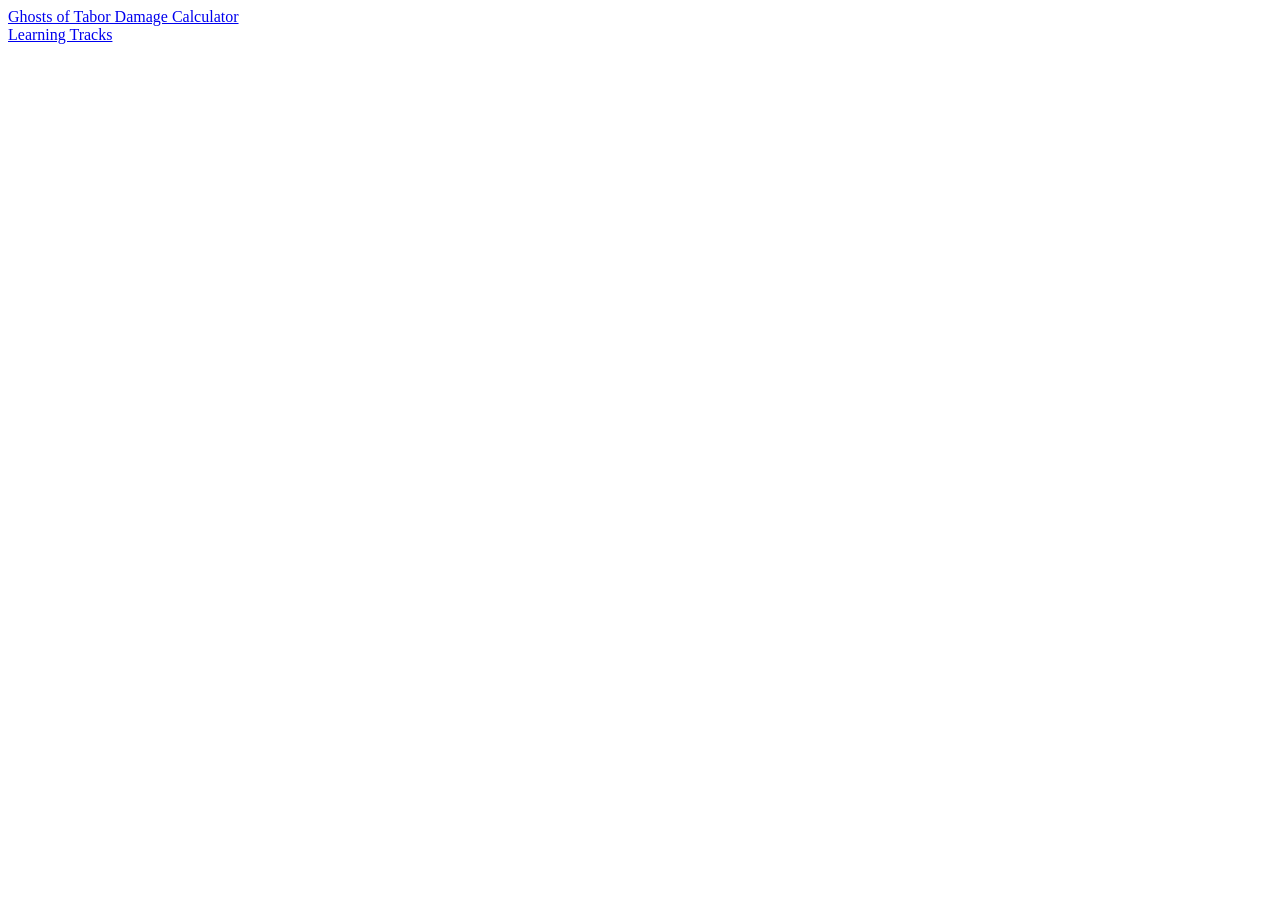
<file: index.html>
<!DOCTYPE html>
<html lang="en">
<head>
    <meta charset="UTF-8">
    <title>Yeejree</title>
</head>
<body>
    <a href="gotcal">Ghosts of Tabor Damage Calculator</a>
    <br>
    <a href="learning_tracks">Learning Tracks</a>
</body>
</html>
</file>
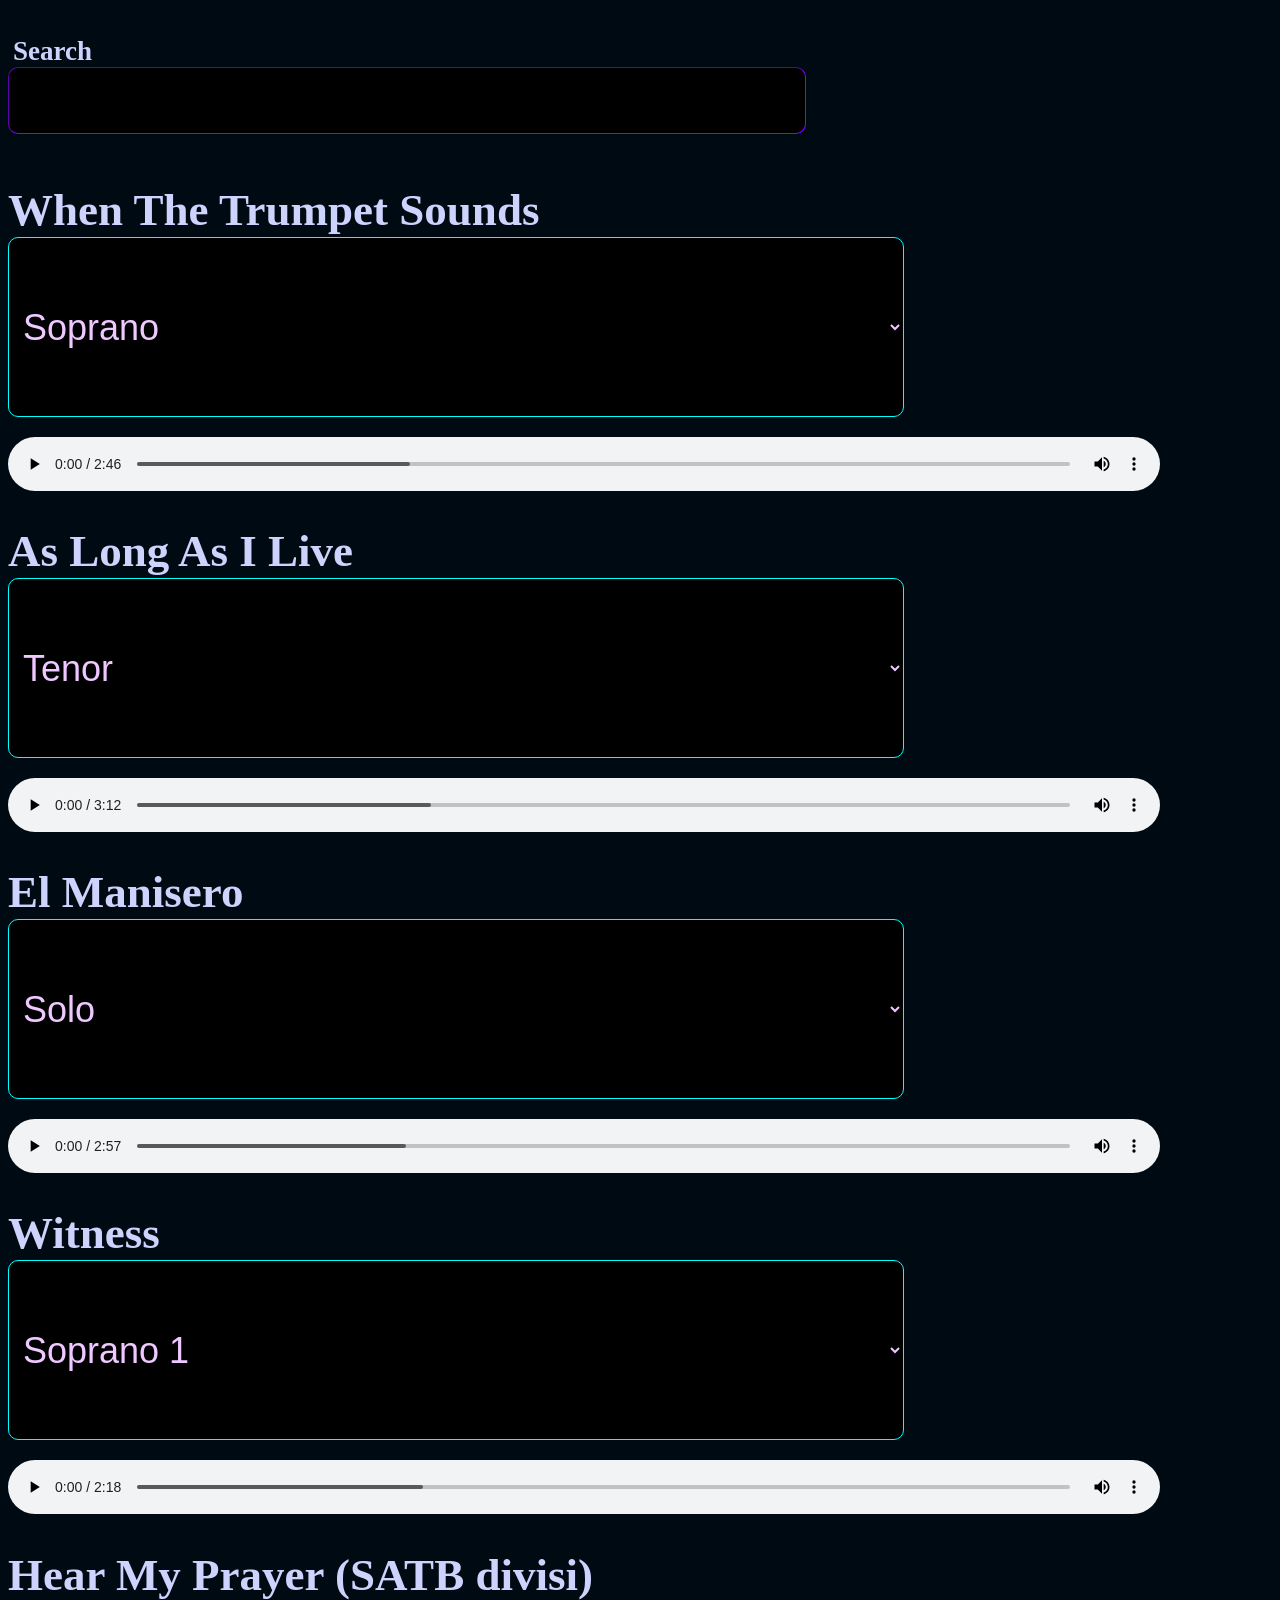
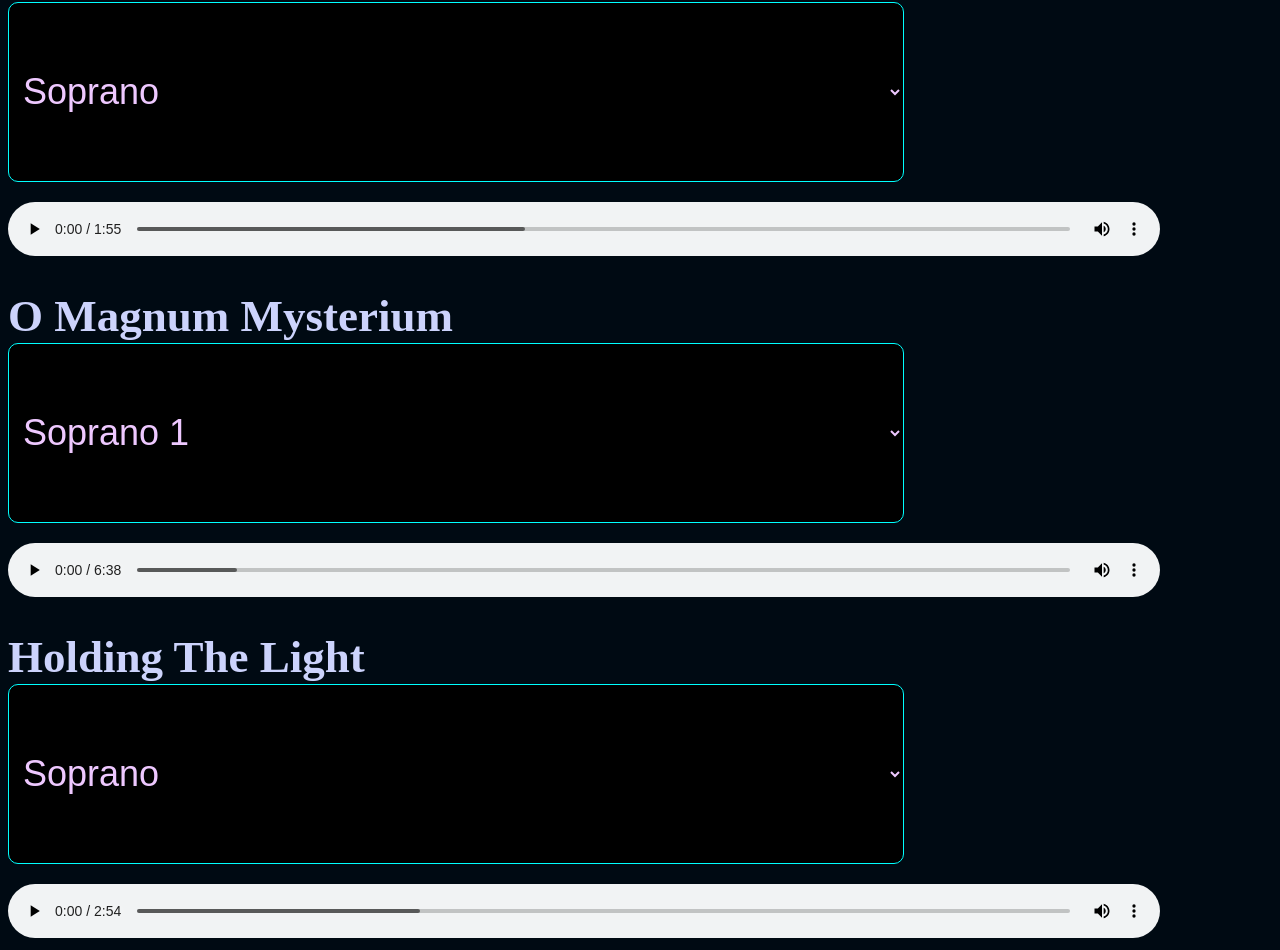
<file: learning_tracks/index.html>
<!DOCTYPE html>
<html>
    <head>
        <title>Learning Tracks</title>
    </head>
    <link rel="stylesheet" href="styles.css">
    <script type="module" src="index.js"></script>
    <h4>Search</h4>
    <input type="text" id="searchbar">
</html>
</file>
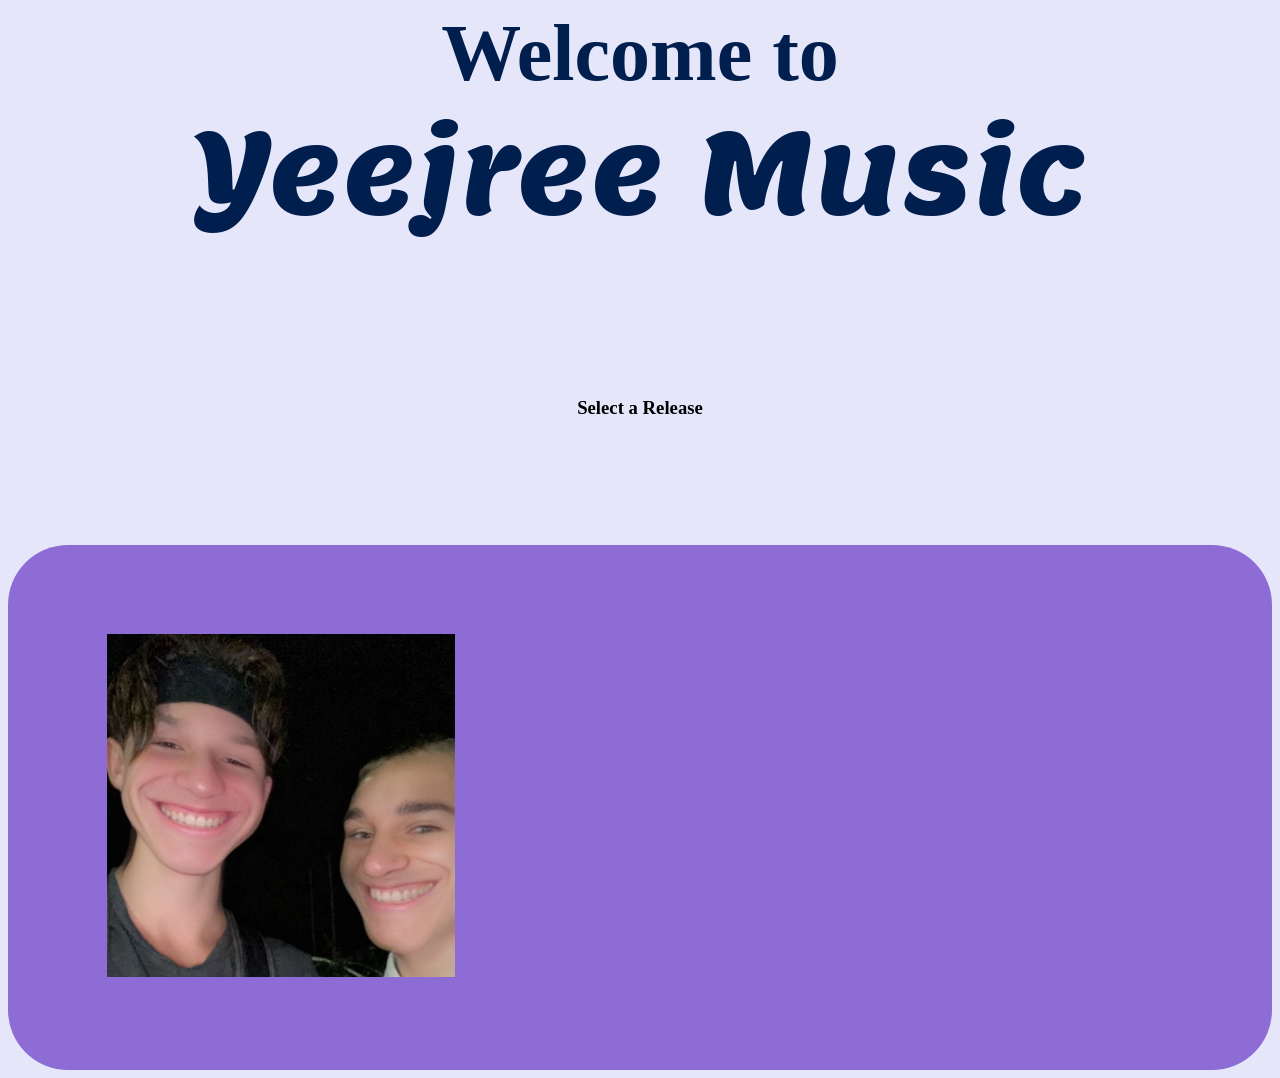
<file: yeejreemusic/index.html>
<!DOCTYPE html>
<html lang="en">
<head>
    <meta charset="UTF-8">
    <title>Yeejree Music</title>
    <link rel="stylesheet" href="Style.css"/>
</head>
<body>
    <h1>Welcome to</h1>
    <h1 class="YMT">Yeejree Music</h1>
    <h3>Select a Release</h3>
    <div class="Alb">
        <a href="singles">
            <img src="Singles.jpg" alt="Singles" class="Album-cover"/>
        </a>
    </div>
</body>
</html>
</file>
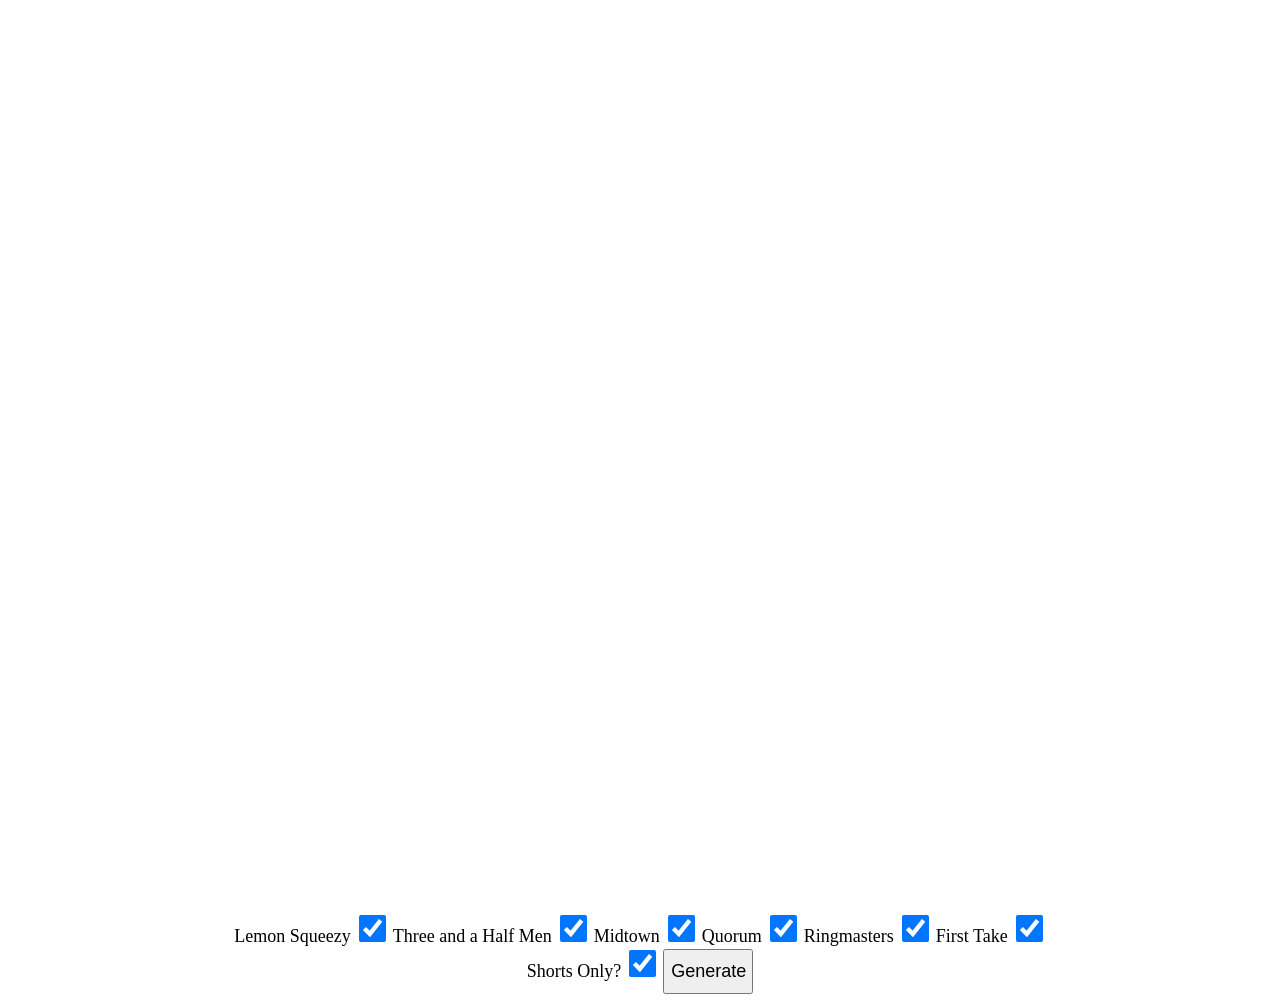
<file: barbershop/barbershop-gen/index.html>
<!doctype html>
<html lang="en-US">
<head>
    <meta charset="utf-8" />
    <title>Barbershop or something</title>
    <link rel="stylesheet" href="style.css">
</head>
<body>
<center>
    <iframe id="video" frameborder="0" style="height: 100vh; width: 56.23vh"></iframe>
    <br>
    <label for="lemon_squeezy">Lemon Squeezy</label>
    <input type="checkbox" name="Lemon Squeezy" id="lemon_squeezy" checked/>
    <label for="three_and_a_half_men">Three and a Half Men</label>
    <input type="checkbox" id="three_and_a_half_men" checked/>
    <label for="midtown">Midtown</label>
    <input type="checkbox" id="midtown" checked/>
    <label for="quorum">Quorum</label>
    <input type="checkbox" id="quorum" checked/>
    <label for="ringmasters">Ringmasters</label>
    <input type="checkbox" id="ringmasters" checked/>
    <label for="first_take">First Take</label>
    <input type="checkbox" id="first_take" checked/>
    <br>
    <label for="shorts">Shorts Only?</label>
    <input type="checkbox" id="shorts" checked/>
    <button id="generate">Generate</button>
</center>
<script type="module">
    import init, { barbershop_gen } from "./pkg/barbershop.js";

    init().then(() => {
        document.getElementById("generate").onclick = function() {var quartet_list = [document.getElementById("lemon_squeezy").checked,document.getElementById("three_and_a_half_men").checked,document.getElementById("midtown").checked,document.getElementById("quorum").checked,document.getElementById("ringmasters").checked,document.getElementById("first_take").checked];
            var bsg = barbershop_gen(quartet_list,document.getElementById("shorts").checked);
            document.getElementById("video").src = "https://www.youtube.com/embed/"+bsg+"?autoplay=1&modestbranding=1&rel=0&showinfo=0&controls=0&disablekb=1&fs=0&iv_load_policy=3&cc_load_policy=0&start=0&end=0&origin=https://www.youtube.com&loop=1";}
        var quartet_list = [document.getElementById("lemon_squeezy").checked,document.getElementById("three_and_a_half_men").checked,document.getElementById("midtown").checked,document.getElementById("quorum").checked,document.getElementById("ringmasters").checked,document.getElementById("first_take").checked];
        var bsg = barbershop_gen(quartet_list,document.getElementById("shorts").checked);
        document.getElementById("video").src = "https://www.youtube.com/embed/"+bsg+"?autoplay=1&modestbranding=1&rel=0&showinfo=0&controls=0&disablekb=1&fs=0&iv_load_policy=3&cc_load_policy=0&start=0&end=0&origin=https://www.youtube.com&loop=1";

    });
</script>
</body>
</html>
</file>
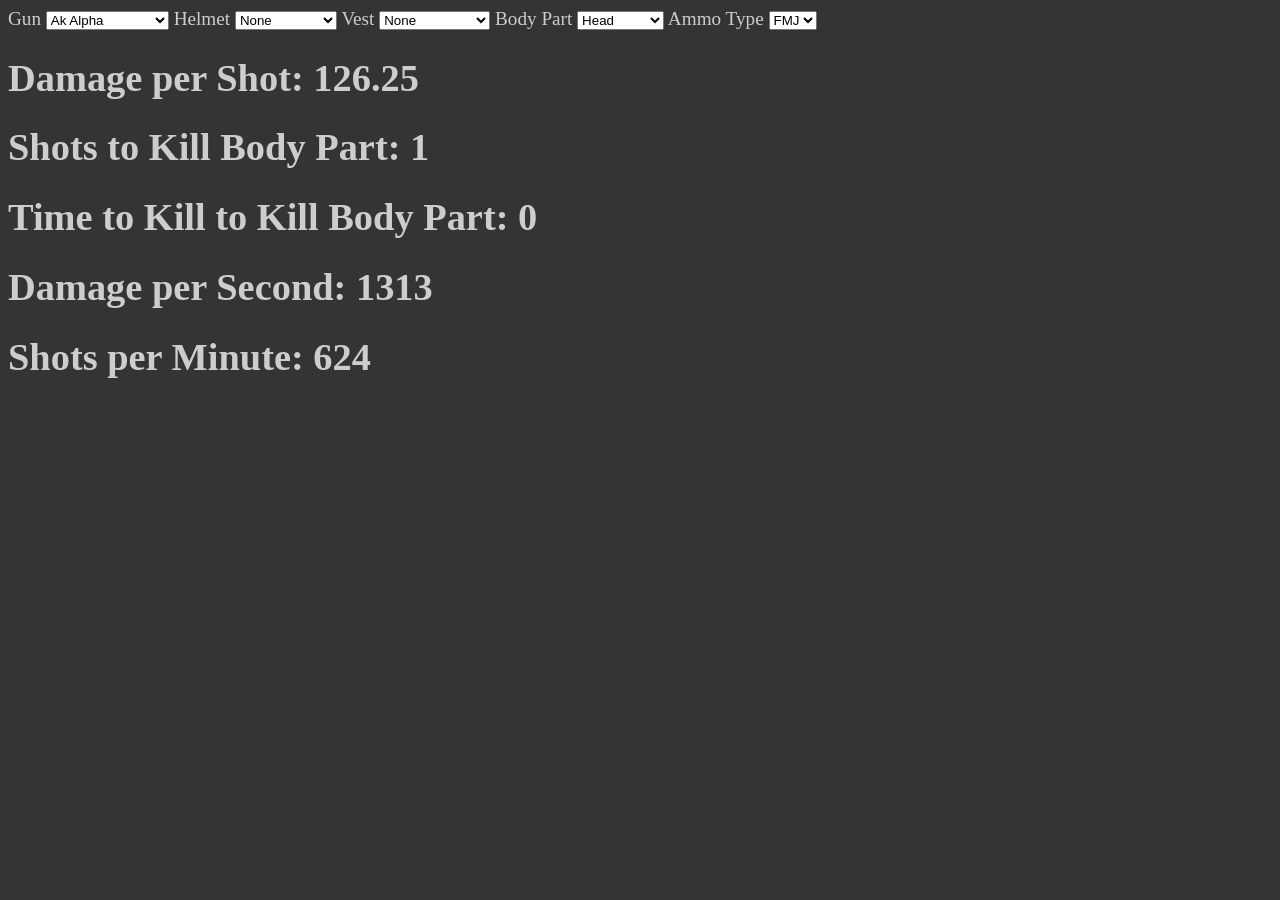
<file: gotcal/damage/index.html>
<!doctype html>
<html lang="en-US">
<head>
    <meta charset="utf-8" />
    <title>Ghosts of tabor Damage Calculator</title>
    <link href="style.css" rel="stylesheet">
</head>
<body>
<script type="module">
    import init, { calculatedamage } from "./pkg/ghosts_of_tabor_calculator_web.js";
    init().then(() => {
        const DamagePerShotOutput = document.getElementById("damagepershotoutput")
        const ShotsToKillOutput = document.getElementById("shotstokilloutput")
        const TimeToKillOutput = document.getElementById("timetokilloutput")
        const DamagePerSecondOutput = document.getElementById("damagepersecondoutput")
        const FirerateOutput = document.getElementById("firerateoutput")

        const GunInput = document.getElementById("gun")
        const HelmetInput = document.getElementById("helmet")
        const VestInput = document.getElementById("vest")
        const BodypartInput = document.getElementById("bodypart")
        const AmmoTypeInput = document.getElementById("ammotype")
        function calculatedamagegui() {
            const damage =  calculatedamage(GunInput.value,BodypartInput.value,VestInput.value,HelmetInput.value,AmmoTypeInput.value)
            const newdamage = damage.split("///")
            DamagePerShotOutput.innerHTML = `Damage per Shot: ${newdamage[0]}`
            ShotsToKillOutput.innerHTML = `Shots to Kill Body Part: ${newdamage[1]}`
            TimeToKillOutput.innerHTML = `Time to Kill to Kill Body Part: ${newdamage[2]}`
            DamagePerSecondOutput.innerHTML =  `Damage per Second: ${newdamage[3]}`
            FirerateOutput.innerHTML = `Shots per Minute: ${newdamage[4]}`
        }
        calculatedamagegui()
        GunInput.onchange = calculatedamagegui
        HelmetInput.onchange = calculatedamagegui
        VestInput.onchange = calculatedamagegui
        BodypartInput.onchange = calculatedamagegui
        AmmoTypeInput.onchange = calculatedamagegui

    });

</script>
<label for="gun">Gun</label>
<select id="gun">
    <optgroup label="Assault Rifles">
        <option value="0">Ak Alpha</option>
        <option value="1">AK5C</option>
        <option value="2">AK-74</option>
        <option value="3">AKM</option>
        <option value="4">AK74-U</option>
        <option value="5">ASVAL</option>
        <option value="6">Aug</option>
        <option value="7">Famas</option>
        <option value="59">FAL</option>
        <option value="8">G36K</option>
        <option value="9">G3A3</option>
        <option value="10">Galil</option>
        <option value="60">HK416</option>
        <option value="11">L85A2</option>
        <option value="12">M16</option>
        <option value="13">M1SASS</option>
        <option value="14">M4</option>
        <option value="63">MCX Spear</option>
        <option value="61">MDR</option>
        <option value="15">SCAR</option>
        <option value="16">SG552</option>
        <option value="17">SKS</option>
        <option value="18">SKS(auto)</option>
        <option value="19">Stoner</option>
        <option value="20">VSS</option>
    </optgroup>
    <optgroup label="SMGs">
        <option value="21">Agram</option>
        <option value="22">Cx8Storm</option>
        <option value="23">Vector10mm</option>
        <option value="24">Vector9mm</option>
        <option value="25">Luty</option>
        <option value="26">Mac10</option>
        <option value="27">Mac11</option>
        <option value="28">MAT-49</option>
        <option value="29">MP40</option>
        <option value="30">MP5</option>
        <option value="30">MP5K</option>
        <option value="31">MP7</option>
        <option value="32">MP9</option>
        <option value="33">P90</option>
        <option value="34">PPBizon</option>
        <option value="35">PPSH</option>
        <option value="36">Thompson</option>
        <option value="37">UMP45</option>
        <option value="38">TheFinReaper</option>
        <option value="39">JWMPX</option>
    </optgroup>
    <optgroup label="Pistol">
        <option value="40">Colt1911</option>
        <option value="41">JW2011</option>
        <option value="42">Deagle</option>
        <option value="43">FN57</option>
        <option value="44">Glock</option>
        <option value="62">Glock Blicky</option>
        <option value="45">JWG34</option>
        <option value="46">USP45</option>
        <option value="47">Makarov</option>
        <option value="48">Ruger</option>
        <option value="49">Tokarev</option>
    </optgroup>
    <optgroup label="Bolt Action Rifles">
        <option value="50">AWM</option>
        <option value="51">Mosin</option>
        <option value="52">M1903</option>
        <option value="53">Tikka T3</option>
         <option value="65">TSVL-8</option>
    </optgroup>
    <optgroup label="Sniper Rifles">
        <option value="54">Barret</option>
        <option value="55">Dragunov</option>
    </optgroup>
    <optgroup label="LMGs">
        <option value="56">BAR</option>
        <option value="64">M240b</option>
        <option value="58">M249</option>
        <option value="57">XM250</option>

    </optgroup>
</select>
<label for="helmet">Helmet</label>
<select id="helmet">
    <option value="0">None</option>
    <option value="1">SPH-5</option>
    <option value="2">SSH-68</option>
    <option value="3">6B47</option>
    <option value="3">ATE</option>
    <option value="3">C1300</option>
    <option value="4">Ronin</option>
    <option value="4">Dominator</option>
    <option value="4">Krtek Mask</option>
    <option value="4">Cultist Mask</option>
    <option value="4">HKA Orion</option>
     <option value="4">Mamba Mask</option>
    <option value="5">ALTYN</option>
    <option value="5">Mich Helmet</option>
    <option value="5">ZSH1</option>
</select>
<label for="vest">Vest</label>
<select id="vest">
    <option value="0">None</option>
    <option value="0">A22</option>
    <option value="1">LabV</option>
    <option value="2">JPC2</option>
    <option value="3">VestB</option>
    <option value="4">6B102</option>
    <option value="5">6B43</option>
    <option value="6">R61</option>
    <option value="7">TSR114</option>
    <option value="8">7B44</option>
    <option value="9">HBA Marauder</option>
     <option value="10">Mamba Hood</option>
</select>
<label for="bodypart">Body Part</label>
<select id="bodypart">
    <option value="0">Head</option>
    <option value="1">Neck</option>
    <option value="2">Torso</option>
    <option value="3">Pelvis</option>
    <option value="4">Upper Arm</option>
    <option value="5">Upper Leg</option>
    <option value="6">Lower Arm</option>
    <option value="7">Lower Leg</option>
    <option value="8">Hand</option>
    <option value="9">Foot</option>
</select>
<label for="ammotype">Ammo Type</label>
<select id="ammotype">
    <option value="0">FMJ</option>
    <option value="1">AP</option>
</select>
<h1 id="damagepershotoutput"></h1>
<h1 id="shotstokilloutput"></h1>
<h1 id="timetokilloutput"></h1>
<h1 id="damagepersecondoutput"></h1>
<h1 id="firerateoutput"></h1>

</body>
</html>
</file>
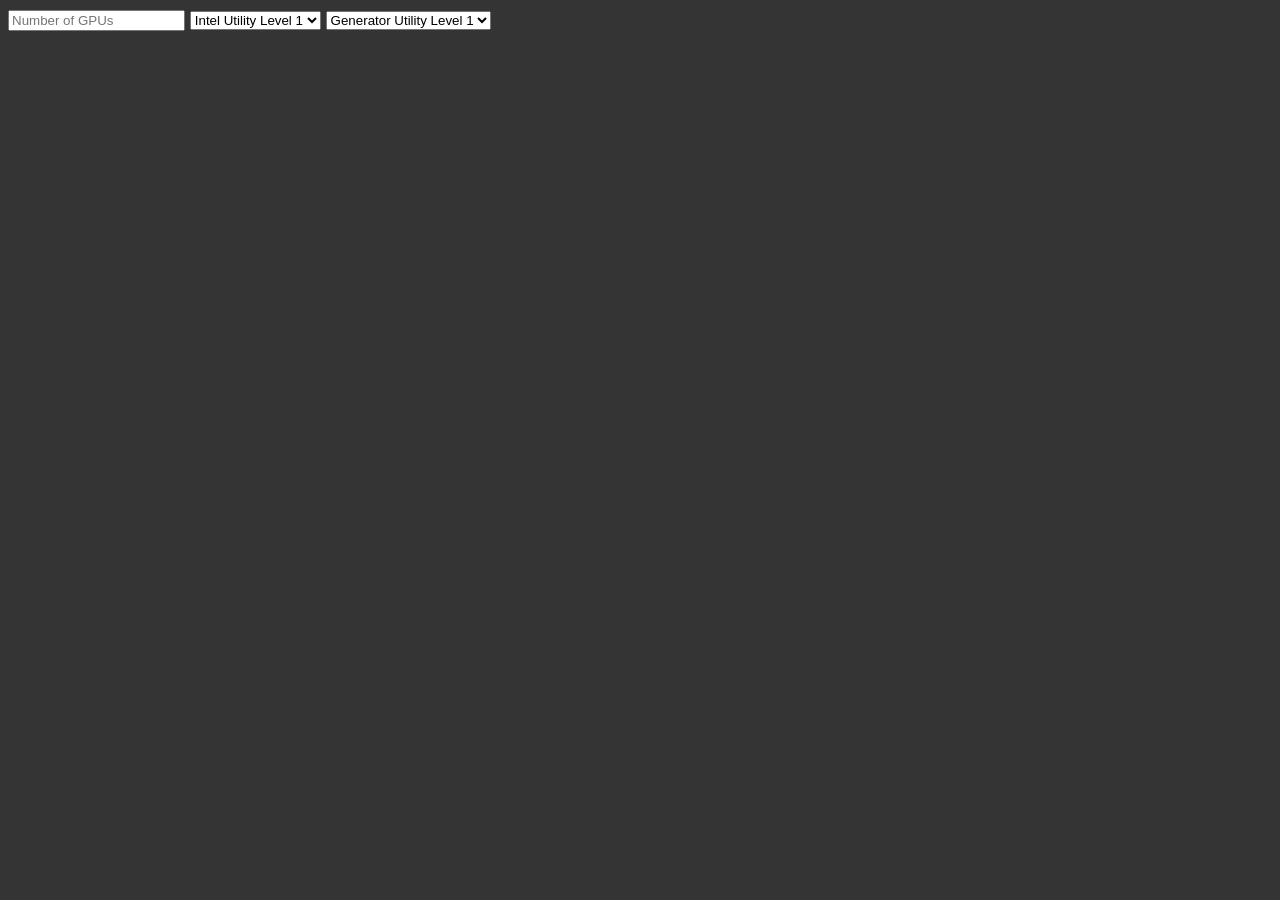
<file: gotcal/gpu/index.html>
<!doctype html>
<html lang="en-US">
  <head>
    <meta charset="utf-8" />
    <title>Ghosts of Tabor GPU Calculator</title>
    <link rel="stylesheet" href="style.css">
  </head>
  <body>
    <script type="module">
      import init, { calculate_gpus } from "./pkg/hello_wasm.js";
      init().then(() => {
    function calculate_gpus_gui() {
        const tk = calculate_gpus(document.getElementById("gpus").value ,  document.getElementById("intellv").value, document.getElementById("generatorlevel").value );
        console.log(tk)
        const newtk = tk.split("///")
        document.getElementById("second").textContent = `TK per Second: ${newtk[0]}`
        document.getElementById("minute").textContent = `TK per Minute: ${newtk[1]}`
        document.getElementById("hour").textContent = `TK per Hour: ${newtk[2]}`
        document.getElementById("day").textContent = `TK per Day: ${newtk[3]}`
        document.getElementById("gas").textContent = `TK per Gas Can: ${newtk[4]}`
    }
    document.getElementById("gpus").onchange = calculate_gpus_gui
    document.getElementById("intellv").onchange = calculate_gpus_gui
    document.getElementById("generatorlevel").onchange = calculate_gpus_gui;
      });
    </script>
      <input type="number" maxlength="2" id="gpus" placeholder="Number of GPUs" min="1">
  <select id="intellv">
    <option value="1">Intel Utility Level 1</option>
    <option value="2">Intel Utility Level 2</option>
    <option value="3">Intel Utility Level 3</option>
  </select>
  <select id="generatorlevel">
    <option value="1">Generator Utility Level 1</option>
    <option value="2">Generator Utility Level 2</option>
    <option value="3">Generator Utility Level 3</option>
  </select>
  <h1 id="second"></h1>
  <h1 id="minute"></h1>
  <h1 id="hour"></h1>
  <h1 id="day"></h1>
  <h1 id="gas"></h1>
  </body>
</html>
</file>
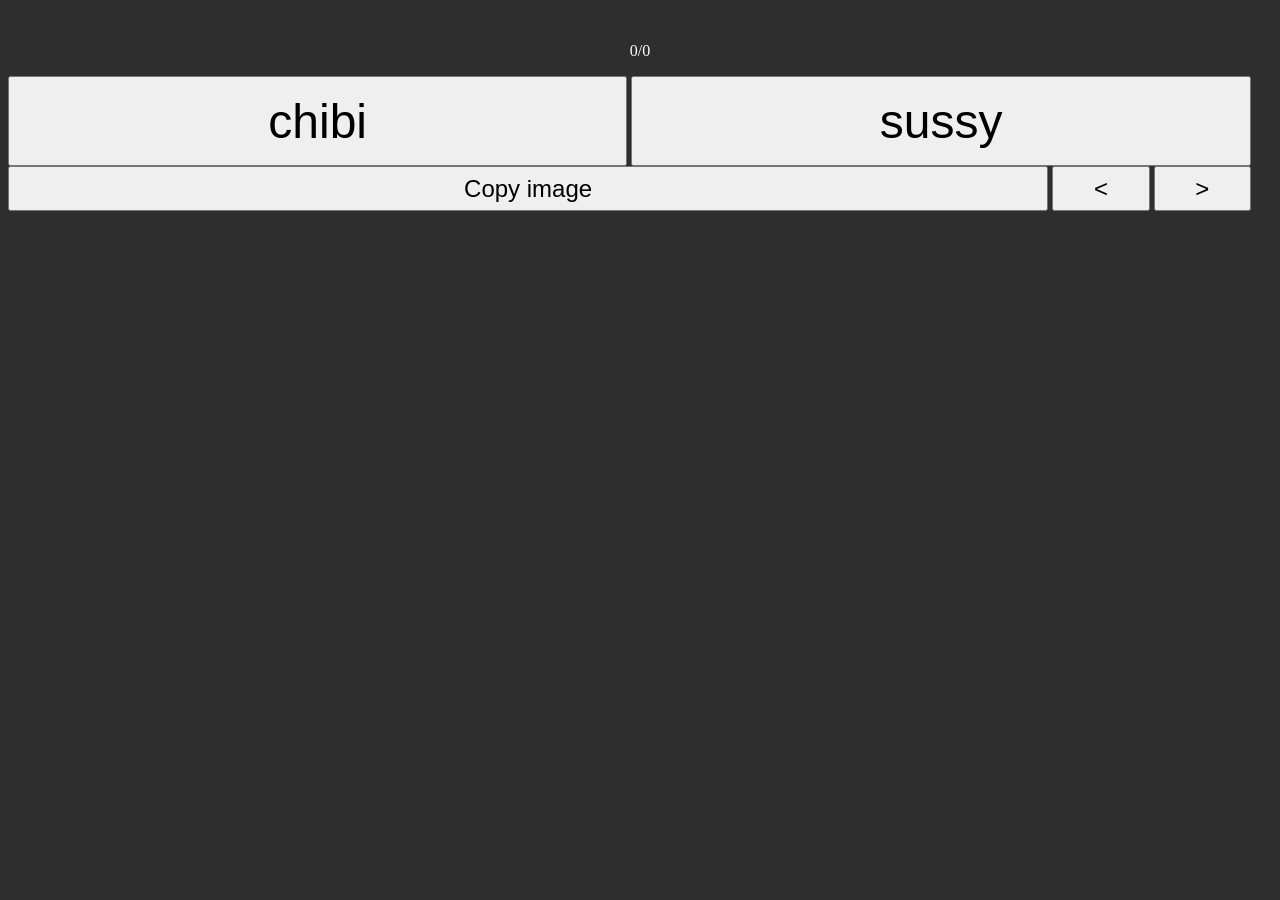
<file: hide/chibi/bhtcaq/index.html>
<!doctype html>
<html lang="en-US">
<head>
    <meta charset="utf-8" />
    <title>Chibi Chan Basically</title>
    <link rel="stylesheet" href="style.css">
</head>
<body>
<script type="module">
    import init, { getchib } from "./pkg/chibiwasm.js";

    init().then(() => {
        let sus_enable = true
        let chibi_cache = []
        for(let i = 0; i < 5; i++) {chibi_cache.push(getchib(false))}
        let sussy_cache = []
        for(let i = 0; i < 2; i++) {sussy_cache.push(getchib(true))}
        let back = []
        let current = -1
        function updatepulls() { document.getElementById("pulls").textContent = current + 1 + "/" + back.length }
        async function chibi_gen() {
            if(current==back.length -1) {
                current++
            }
            let new_chibi = await chibi_cache.shift()
            back.push(new_chibi);
            document.getElementById("theim").src = back[current];updatepulls();
            chibi_cache.push(getchib(false));
            for (let i in chibi_cache) {
                new Image().src = await chibi_cache[i];
            }
        }
        
        async function sussy_gen() {
            if (sus_enable) {
                sus_enable = false
                await new Promise(r => setTimeout(r, 5000));
                sus_enable = true
                if(current==back.length -1) {
                    current++
                }
                let new_sussy = await sussy_cache.shift()
                back.push(new_sussy);
                
                document.getElementById("theim").src = back[current];updatepulls();
                sussy_cache.push(getchib(true));
            }
        }





        document.getElementById("chibi").onclick = chibi_gen;
        document.getElementById("sussy").onclick = sussy_gen;
        document.getElementById("clip").onclick = async function () {await navigator.clipboard.writeText(document.getElementById("theim").src)}
        document.getElementById("back").onclick = function () {if(current>0) {current--} document.getElementById("theim").src = back[current]; updatepulls()}
        document.getElementById("forward").onclick = function () {if(current<back.length-1) {current++} document.getElementById("theim").src = back[current]; updatepulls()}
    });
</script>
<center>
<img id="theim">
<p id="pulls" style="color: white;padding: -10px;height: 0">0/0</p>
</center>
<br>

<button id="chibi">chibi</button>
<button id="sussy">sussy</button>
<br>

<button style="width: 82.3%;height: 5svh;font-size: x-large" id="clip">Copy image</button>
<button style="width: 7.7%;height: 5svh;font-size: x-large" id="back"><</button>
<button style="width: 7.7%;height: 5svh;font-size: x-large" id="forward">> </button>
</body>
</html>
</file>
<file: learning_tracks/styles.css>
body {
    background-color: rgb(0, 10, 19);
}
html {
    background-color: rgb(0, 10, 19);
}
h1 {
    color: rgb(204, 211, 252);
    margin-bottom: 0px;
    font-size: 5svh;
}
h4 {
    color: rgb(204, 211, 252);
    margin-bottom: 0px;
    margin-left: 5px;
    font-size: 3svh;
}
select {
    background-color: black;
    color: rgb(238, 200, 255);
    border-width: 1px;
    border-color: aqua;
    border-radius: 10px;
    padding: 10px;
    margin-top: 1px;
    width: 70svw;
    height: 20svh;
    margin-bottom: 20px;
    font-size:4svh
}
audio {
    width: 90svw;
}
input {
    background-color: black;
    border-width: 1px;
    border-color:rgb(144, 0, 255);
    border-radius: 10px;
    width: 60svw;
    height: 7svh;
    color:rgb(155, 238, 238);
    padding-left: 2svw;
    font-size: 3svh;
    margin-bottom: 20px;
}
input:focus {
    outline: none;
}
</file>
<file: yeejreemusic/Style.css>
@import url('https://fonts.googleapis.com/css2?family=Lemon&display=swap');
.YMT {
    font-family: 'Lemon', serif;
    margin-top: 80%;
    animation: FlyIn 1400ms;
    animation-fill-mode: forwards;
    font-size: 700%;
    animation-play-state: initial;
    font-weight: 400;
}
.Alb {
    margin-top: 10%;
    background: #8e6cd5;
    border-radius: 60px;
    padding: 7%;
    animation-fill-mode: forwards;
    animation: FadeIn 3s;
    animation-play-state: initial;
}
.Album-cover {
    width: 32%;
    margin-left: 1%;
    cursor: pointer;

}
h1 {
    color: #001f4e;
    text-align: center;
    font-size: 500%;
    margin: 0;
}
h3 {
    text-align: center;
    margin-top: 12%;
    animation-fill-mode: forwards;
    animation: FadeIn 2s;
    animation-play-state: initial;
}
body {
    background: #e6e6fa;
}
audio {
    width: 70%;
}
@keyframes FlyIn {
    from { opacity: 0; }
    to { opacity: 1; margin-top: 0 }
}
@keyframes FadeIn {
    from { opacity: 0; }
    to { opacity: 1; }
}
</file>
<file: barbershop/barbershop-gen/style.css>
input {
    height: 3vh;
    width: 3vh;
}
label {
    height: 5vh;
    font-size: 2vh;
}
button {
    height: 5vh;
    width: 10vh;
    font-size: 2vh;
}
</file>
<file: gotcal/damage/style.css>
body {
    background-color: #343434;
    font-family: Georgia;
    font-size: larger;
    color: #cdcdcd;
}
</file>
<file: gotcal/gpu/style.css>
body {
    background-color: #343434;
    font-family: Georgia;
    font-size: larger;
    color: #cdcdcd;
}
</file>
<file: hide/chibi/bhtcaq/style.css>
img {
    border-radius: 10px;
    max-height: 78svh;
    max-width: 100%;
}
body {
    background: #2e2e2e;
}
button {
    height: 10svh;
    width: 49%;
    font-size: xxx-large
}
</file>
